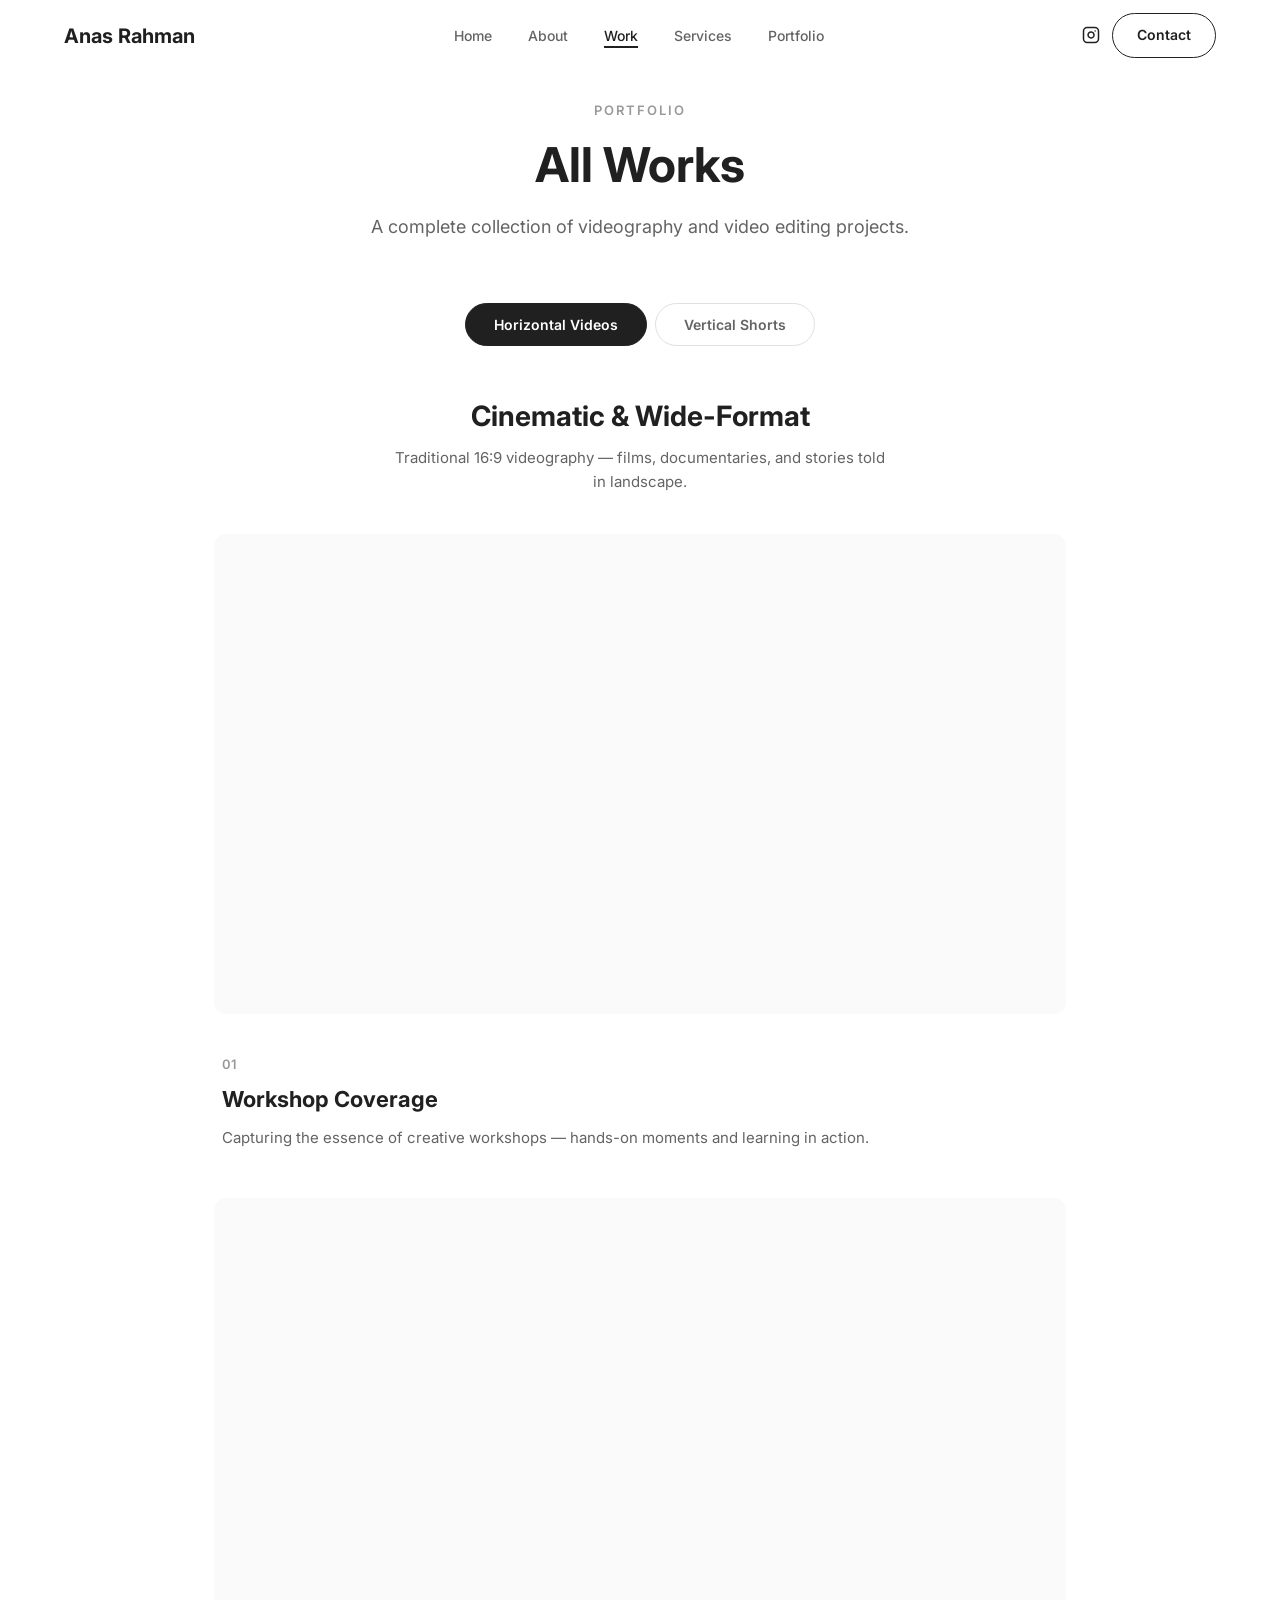
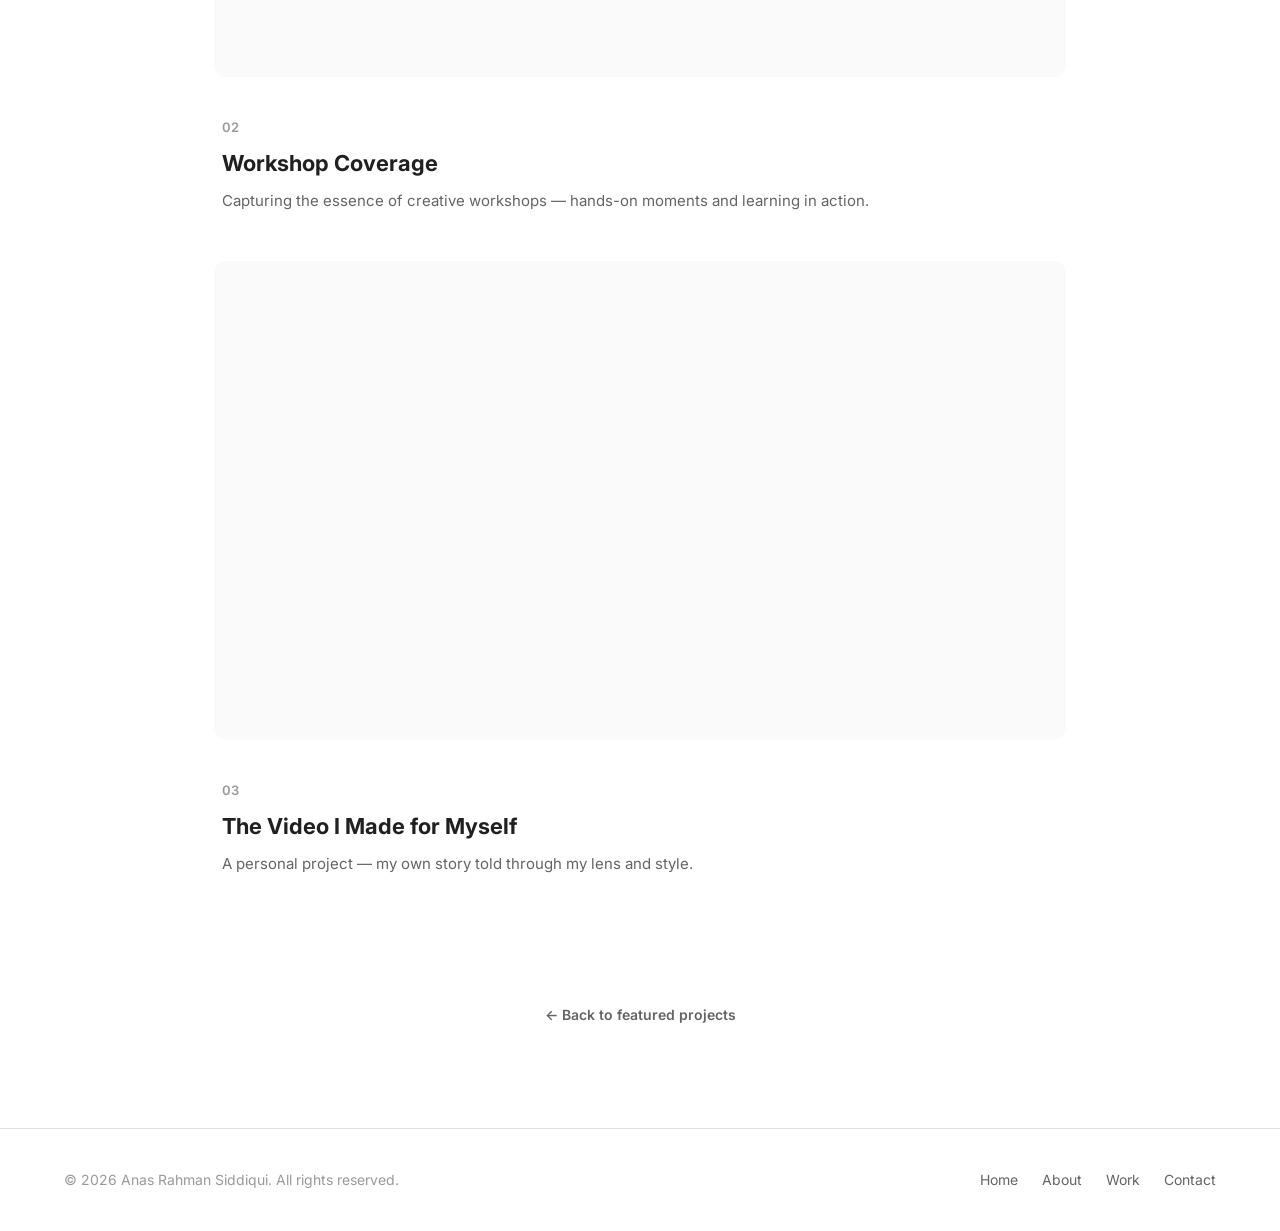
<file: works.html>
<!DOCTYPE html>
<html lang="en">
<head>
  <meta charset="UTF-8">
  <meta name="viewport" content="width=device-width, initial-scale=1.0">
  <title>All Works — Anas Rahman Siddiqui</title>
  <meta name="description" content="Complete portfolio of Anas Rahman Siddiqui — videographer and video editor.">
  <link rel="preconnect" href="https://fonts.googleapis.com">
  <link rel="preconnect" href="https://fonts.gstatic.com" crossorigin>
  <link href="https://fonts.googleapis.com/css2?family=Inter:wght@400;500;600;700&display=swap" rel="stylesheet">
  <link rel="stylesheet" href="style.css">
</head>
<body>

  <!-- Navigation -->
  <nav class="navbar" id="navbar">
    <div class="nav-container">
      <a href="index.html" class="logo">Anas Rahman</a>
      <ul class="nav-menu" id="navMenu">
        <li><a href="index.html#home" class="nav-link">Home</a></li>
        <li><a href="index.html#about" class="nav-link">About</a></li>
        <li><a href="index.html#works" class="nav-link active">Work</a></li>
        <li><a href="index.html#services" class="nav-link">Services</a></li>
        <li><a href="index.html#blog" class="nav-link">Portfolio</a></li>
      </ul>
      <div class="nav-actions">
        <a href="https://instagram.com/anasrahmansiddiqui" target="_blank" rel="noopener" class="nav-instagram" aria-label="Instagram">
          <svg width="18" height="18" viewBox="0 0 24 24" fill="none" stroke="currentColor" stroke-width="2" stroke-linecap="round" stroke-linejoin="round"><rect x="2" y="2" width="20" height="20" rx="5" ry="5"/><path d="M16 11.37A4 4 0 1 1 12.63 8 4 4 0 0 1 16 11.37z"/><line x1="17.5" y1="6.5" x2="17.51" y2="6.5"/></svg>
        </a>
        <a href="https://wa.me/923122842977?text=Hi%20Anas%2C%20I%27d%20like%20to%20discuss%20a%20video%20editing%20project." target="_blank" rel="noopener" class="nav-cta">Contact</a>
      </div>
      <button class="nav-toggle" id="navToggle" aria-label="Toggle menu">
        <span></span><span></span><span></span>
      </button>
    </div>
  </nav>

  <!-- Works Page -->
  <section class="section">
    <div class="container">
      <div class="works-page-header reveal">
        <p class="section-label">Portfolio</p>
        <h2 class="section-title">All Works</h2>
        <p class="section-desc">A complete collection of videography and video editing projects.</p>
      </div>

      <!-- Tabs -->
      <div class="works-tabs reveal">
        <button class="works-tab active" data-tab="horizontal">Horizontal Videos</button>
        <button class="works-tab" data-tab="vertical">Vertical Shorts</button>
      </div>

      <!-- Category: Horizontal Videos -->
      <div class="works-category-section active" id="section-horizontal">
        <div class="works-section-title reveal">Cinematic &amp; Wide-Format</div>
        <p class="works-section-desc reveal">Traditional 16:9 videography — films, documentaries, and stories told in landscape.</p>

        <div class="works-all-grid works-all-horizontal">

          <!-- H1 — Workshop Coverage -->
          <div class="work-card reveal">
            <div class="video-container video-horizontal">
              <iframe src="https://www.youtube.com/embed/DW00xK0rSoQ?autoplay=0&rel=0" title="Workshop Coverage" frameborder="0" allow="accelerometer; autoplay; clipboard-write; encrypted-media; gyroscope; picture-in-picture" allowfullscreen></iframe>
            </div>
            <div class="work-meta">
              <p class="work-number">01</p>
              <h3 class="work-title">Workshop Coverage</h3>
              <p class="work-desc">Capturing the essence of creative workshops — hands-on moments and learning in action.</p>
            </div>
          </div>

          <!-- H2 — Workshop Coverage -->
          <div class="work-card reveal">
            <div class="video-container video-horizontal">
              <iframe src="https://www.youtube.com/embed/mkoUpYARO3Y?autoplay=0&rel=0" title="Workshop Coverage" frameborder="0" allow="accelerometer; autoplay; clipboard-write; encrypted-media; gyroscope; picture-in-picture" allowfullscreen></iframe>
            </div>
            <div class="work-meta">
              <p class="work-number">02</p>
              <h3 class="work-title">Workshop Coverage</h3>
              <p class="work-desc">Capturing the essence of creative workshops — hands-on moments and learning in action.</p>
            </div>
          </div>

          <!-- H3 — Myself -->
          <div class="work-card reveal">
            <div class="video-container video-horizontal">
              <iframe src="https://www.youtube.com/embed/28gtFXc-Je8?autoplay=0&rel=0" title="The Video I Made for Myself" frameborder="0" allow="accelerometer; autoplay; clipboard-write; encrypted-media; gyroscope; picture-in-picture" allowfullscreen></iframe>
            </div>
            <div class="work-meta">
              <p class="work-number">03</p>
              <h3 class="work-title">The Video I Made for Myself</h3>
              <p class="work-desc">A personal project — my own story told through my lens and style.</p>
            </div>
          </div>

        </div>
      </div>

      <!-- Category: Vertical Shorts -->
      <div class="works-category-section" id="section-vertical">
        <div class="works-section-title reveal">YouTube Shorts &amp; Reels</div>
        <p class="works-section-desc reveal">Quick, impactful vertical content — 9:16 format optimized for mobile and Shorts.</p>

        <!-- Row 1: Shorts 1, 2 & 3 -->
        <div class="work-row-vertical work-row-3">

          <!-- S1 — Reviews Reel -->
          <div class="work-card reveal">
            <div class="video-container video-vertical">
              <iframe src="https://www.youtube.com/embed/zEVXGn4270s?autoplay=0&rel=0" title="Reviews Reel" frameborder="0" allow="accelerometer; autoplay; clipboard-write; encrypted-media; gyroscope; picture-in-picture" allowfullscreen></iframe>
            </div>
            <div class="work-meta">
              <p class="work-number">01</p>
              <h3 class="work-title">Reviews Reel</h3>
              <p class="work-desc">Quick-hit reviews — honest takes on gear, tools, and techniques in 60 seconds.</p>
            </div>
          </div>

          <!-- S2 — Reviews Reel -->
          <div class="work-card reveal">
            <div class="video-container video-vertical">
              <iframe src="https://www.youtube.com/embed/CBUQ7c25rzM?autoplay=0&rel=0" title="Reviews Reel" frameborder="0" allow="accelerometer; autoplay; clipboard-write; encrypted-media; gyroscope; picture-in-picture" allowfullscreen></iframe>
            </div>
            <div class="work-meta">
              <p class="work-number">02</p>
              <h3 class="work-title">Reviews Reel</h3>
              <p class="work-desc">Quick-hit reviews — honest takes on gear, tools, and techniques in 60 seconds.</p>
            </div>
          </div>

          <!-- S3 — Course Reel -->
          <div class="work-card reveal">
            <div class="video-container video-vertical">
              <iframe src="https://www.youtube.com/embed/Puwrz4b2Gc4?autoplay=0&rel=0" title="Course Reel" frameborder="0" allow="accelerometer; autoplay; clipboard-write; encrypted-media; gyroscope; picture-in-picture" allowfullscreen></iframe>
            </div>
            <div class="work-meta">
              <p class="work-number">03</p>
              <h3 class="work-title">Course Reel</h3>
              <p class="work-desc">Promotional short for online courses — highlighting key lessons and student outcomes.</p>
            </div>
          </div>

        </div>

        <!-- Row 2: Shorts 4, 5 & 6 -->
        <div class="work-row-vertical work-row-3">

          <!-- S4 — Course Promo -->
          <div class="work-card reveal">
            <div class="video-container video-vertical">
              <iframe src="https://www.youtube.com/embed/XI1FGnscoVo?autoplay=0&rel=0" title="Course Promo" frameborder="0" allow="accelerometer; autoplay; clipboard-write; encrypted-media; gyroscope; picture-in-picture" allowfullscreen></iframe>
            </div>
            <div class="work-meta">
              <p class="work-number">04</p>
              <h3 class="work-title">Course Promo</h3>
              <p class="work-desc">Promotional short for Business with Saifullah — driving enrollment with a compelling hook.</p>
            </div>
          </div>

          <!-- S5 — Personal Reel -->
          <div class="work-card reveal">
            <div class="video-container video-vertical">
              <iframe src="https://www.youtube.com/embed/gh7UGdHPQJs?autoplay=0&rel=0" title="Personal Reel" frameborder="0" allow="accelerometer; autoplay; clipboard-write; encrypted-media; gyroscope; picture-in-picture" allowfullscreen></iframe>
            </div>
            <div class="work-meta">
              <p class="work-number">05</p>
              <h3 class="work-title">Personal Reel</h3>
              <p class="work-desc">A creative personal short — showcasing editing style and storytelling flair.</p>
            </div>
          </div>

          <!-- S6 — Sponsorship Reel -->
          <div class="work-card reveal">
            <div class="video-container video-vertical">
              <iframe src="https://www.youtube.com/embed/VKpuMI4sp3k?autoplay=0&rel=0" title="Sponsorship Reel" frameborder="0" allow="accelerometer; autoplay; clipboard-write; encrypted-media; gyroscope; picture-in-picture" allowfullscreen></iframe>
            </div>
            <div class="work-meta">
              <p class="work-number">06</p>
              <h3 class="work-title">Sponsorship Reel</h3>
              <p class="work-desc">Brand sponsorship content — integrating product messaging into engaging short-form video.</p>
            </div>
          </div>

        </div>

      </div>
      </div>

      <div class="works-back-wrapper reveal">
        <a href="index.html#works" class="back-link">← Back to featured projects</a>
      </div>
    </div>
  </section>

  <!-- Footer -->
  <footer class="footer">
    <div class="footer-container">
      <p class="footer-text">© 2026 Anas Rahman Siddiqui. All rights reserved.</p>
      <div class="footer-links">
        <a href="index.html#home">Home</a>
        <a href="index.html#about">About</a>
        <a href="index.html#works">Work</a>
        <a href="index.html#contact">Contact</a>
      </div>
    </div>
  </footer>

  <script>
    // Nav scroll effect
    const navbar = document.getElementById('navbar');
    window.addEventListener('scroll', () => {
      navbar.classList.toggle('scrolled', window.pageYOffset > 50);
    });

    // Mobile nav toggle
    const navToggle = document.getElementById('navToggle');
    const navMenu = document.getElementById('navMenu');
    if (navToggle) navToggle.addEventListener('click', () => navMenu.classList.toggle('open'));

    // Tabs
    const tabs = document.querySelectorAll('.works-tab');
    const sections = document.querySelectorAll('.works-category-section');

    tabs.forEach(tab => {
      tab.addEventListener('click', () => {
        const target = tab.getAttribute('data-tab');

        tabs.forEach(t => t.classList.remove('active'));
        tab.classList.add('active');

        sections.forEach(s => s.classList.remove('active'));
        document.getElementById('section-' + target).classList.add('active');
      });
    });

    // Scroll reveal
    const revealElements = document.querySelectorAll('.reveal');
    const revealObserver = new IntersectionObserver((entries) => {
      entries.forEach(entry => {
        if (entry.isIntersecting) entry.target.classList.add('visible');
      });
    }, { threshold: 0.1, rootMargin: '0px 0px -50px 0px' });
    revealElements.forEach(el => revealObserver.observe(el));
  </script>
</body>
</html>
</file>
<file: style.css>
/* ============================================
   DESIGN TOKENS
   ============================================ */
:root {
  --color-primary: #202020;
  --color-secondary: #646464;
  --color-muted: #999999;
  --color-border: #E0E0E0;
  --color-bg: #ffffff;
  --color-bg-alt: #FAFAFA;
  --font-heading: 'Inter', -apple-system, BlinkMacSystemFont, 'Segoe UI', sans-serif;
  --font-body: 'Inter', -apple-system, BlinkMacSystemFont, 'Segoe UI', sans-serif;
  --max-width: 1200px;
  --nav-height: 72px;
  --radius-pill: 60px;
  --radius-sm: 8px;
  --transition: 0.3s cubic-bezier(0.4, 0, 0.2, 1);
}

/* ============================================
   RESET
   ============================================ */
*, *::before, *::after {
  box-sizing: border-box;
  margin: 0;
  padding: 0;
}

html {
  scroll-behavior: smooth;
  -webkit-font-smoothing: antialiased;
  -moz-osx-font-smoothing: grayscale;
}

body {
  font-family: var(--font-body);
  font-size: 16px;
  line-height: 1.6;
  color: var(--color-primary);
  background: var(--color-bg);
}

img {
  max-width: 100%;
  height: auto;
  display: block;
}

a {
  color: inherit;
  text-decoration: none;
}

ul { list-style: none; }

/* ============================================
   UTILITY
   ============================================ */
.section {
  padding: 100px 0;
}

.section-label {
  font-size: 13px;
  font-weight: 600;
  letter-spacing: 2px;
  text-transform: uppercase;
  color: var(--color-muted);
  margin-bottom: 16px;
}

.section-title {
  font-family: var(--font-heading);
  font-size: clamp(32px, 5vw, 48px);
  font-weight: 700;
  line-height: 1.15;
  margin-bottom: 20px;
}

.section-desc {
  font-size: 18px;
  color: var(--color-secondary);
  max-width: 600px;
  line-height: 1.7;
  margin-left: auto;
  margin-right: auto;
}

/* ============================================
   BUTTONS
   ============================================ */
.btn-primary {
  display: inline-flex;
  align-items: center;
  padding: 14px 32px;
  background: var(--color-primary);
  color: var(--color-bg);
  font-family: var(--font-body);
  font-size: 15px;
  font-weight: 600;
  border: 1px solid var(--color-primary);
  border-radius: var(--radius-pill);
  cursor: pointer;
  transition: all var(--transition);
  text-decoration: none;
}

.btn-primary:hover {
  background: transparent;
  color: var(--color-primary);
}

/* ============================================
   NAVIGATION
   ============================================ */
.navbar {
  position: fixed;
  top: 0;
  left: 0;
  right: 0;
  z-index: 1000;
  height: var(--nav-height);
  background: rgba(255, 255, 255, 0.85);
  backdrop-filter: blur(20px);
  -webkit-backdrop-filter: blur(20px);
  border-bottom: 1px solid transparent;
  transition: all var(--transition);
}

.navbar.scrolled {
  border-bottom-color: var(--color-border);
  box-shadow: 0 1px 20px rgba(0, 0, 0, 0.06);
}

.nav-container {
  max-width: var(--max-width);
  margin: 0 auto;
  padding: 0 24px;
  height: 100%;
  display: flex;
  align-items: center;
  justify-content: space-between;
}

.logo {
  font-family: var(--font-heading);
  font-size: 20px;
  font-weight: 700;
  color: var(--color-primary);
}

.nav-menu {
  display: flex;
  gap: 36px;
}

.nav-link {
  font-size: 14px;
  font-weight: 500;
  color: var(--color-secondary);
  transition: color var(--transition);
  position: relative;
}

.nav-link::after {
  content: '';
  position: absolute;
  bottom: -4px;
  left: 0;
  width: 0;
  height: 2px;
  background: var(--color-primary);
  transition: width var(--transition);
}

.nav-link:hover,
.nav-link.active {
  color: var(--color-primary);
}

.nav-link.active::after,
.nav-link:hover::after {
  width: 100%;
}

.nav-actions {
  display: flex;
  align-items: center;
  gap: 12px;
}

.nav-instagram {
  display: flex;
  align-items: center;
  justify-content: center;
  color: var(--color-primary);
  transition: opacity var(--transition);
}

.nav-instagram:hover {
  opacity: 0.7;
}

.nav-cta {
  font-size: 14px;
  font-weight: 600;
  padding: 10px 24px;
  border: 1px solid var(--color-primary);
  border-radius: var(--radius-pill);
  transition: all var(--transition);
}

.nav-cta:hover {
  background: var(--color-primary);
  color: var(--color-bg);
}

.nav-toggle {
  display: none;
  flex-direction: column;
  gap: 5px;
  cursor: pointer;
  background: none;
  border: none;
  padding: 4px;
}

.nav-toggle span {
  width: 24px;
  height: 2px;
  background: var(--color-primary);
  transition: all var(--transition);
}

@media (max-width: 768px) {
  .nav-menu {
    display: none;
    position: absolute;
    top: var(--nav-height);
    left: 0;
    right: 0;
    flex-direction: column;
    background: var(--color-bg);
    padding: 24px;
    gap: 20px;
    border-bottom: 1px solid var(--color-border);
  }

  .nav-menu.open {
    display: flex;
  }

  .nav-toggle {
    display: flex;
  }
}

/* ============================================
   HERO
   ============================================ */
.hero {
  padding-top: calc(var(--nav-height) + 60px);
  padding-bottom: 80px;
}

.hero-container {
  max-width: var(--max-width);
  margin: 0 auto;
  padding: 0 24px;
  display: grid;
  grid-template-columns: 1fr 1fr;
  gap: 60px;
  align-items: center;
}

.hero-label {
  font-size: 13px;
  font-weight: 600;
  letter-spacing: 2px;
  text-transform: uppercase;
  color: var(--color-muted);
  margin-bottom: 24px;
}

.hero-title {
  font-family: var(--font-heading);
  font-size: clamp(36px, 5.5vw, 60px);
  font-weight: 700;
  line-height: 1.1;
  margin-bottom: 24px;
}

.hero-subtitle {
  font-size: 18px;
  color: var(--color-secondary);
  line-height: 1.7;
  max-width: 480px;
  margin-bottom: 36px;
}

.hero-visual {
  position: relative;
}

.hero-image-wrapper {
  border-radius: 16px;
  overflow: hidden;
  aspect-ratio: 4/5;
  position: relative;
}

.hero-image-wrapper img {
  width: 100%;
  height: 100%;
  object-fit: cover;
}

.social-proof {
  display: flex;
  align-items: center;
  gap: 16px;
  margin-top: 24px;
}

.avatars {
  display: flex;
}

.avatars img {
  width: 40px;
  height: 40px;
  border-radius: 50%;
  border: 3px solid var(--color-bg);
  margin-left: -12px;
  object-fit: cover;
}

.avatars img:first-child {
  margin-left: 0;
}

.proof-text {
  font-size: 14px;
  color: var(--color-secondary);
  font-weight: 500;
}

@media (max-width: 900px) {
  .hero-container {
    grid-template-columns: 1fr;
    gap: 40px;
  }

  .hero-visual {
    order: -1;
    max-width: 400px;
    margin: 0 auto;
  }
}

/* ============================================
   ABOUT
   ============================================ */
.about {
  background: var(--color-bg-alt);
}

.about-container {
  max-width: var(--max-width);
  margin: 0 auto;
  padding: 0 24px;
  display: grid;
  grid-template-columns: 1fr;
  gap: 40px;
  align-items: center;
  text-align: center;
}

.about-content {
  max-width: 800px;
  margin: 0 auto;
}

.about-stats {
  display: flex;
  gap: 48px;
  margin-top: 40px;
  padding-top: 40px;
  border-top: 1px solid var(--color-border);
  justify-content: center;
}

.stat-number {
  font-family: var(--font-heading);
  font-size: 40px;
  font-weight: 700;
  line-height: 1;
}

.stat-label {
  font-size: 14px;
  color: var(--color-secondary);
  margin-top: 6px;
}

@media (max-width: 900px) {
  .about-container {
    grid-template-columns: 1fr;
    gap: 40px;
  }

  .about-stats {
    gap: 24px;
  }
}

@media (max-width: 500px) {
  .about-stats {
    flex-direction: column;
    align-items: center;
  }
}

/* ============================================
   WORKS / PROJECTS
   ============================================ */
.works {
  padding: 100px 0;
}

.works-header {
  max-width: var(--max-width);
  margin: 0 auto;
  padding: 0 24px;
  display: flex;
  justify-content: space-between;
  align-items: flex-end;
  margin-bottom: 60px;
}

.works-featured {
  max-width: var(--max-width);
  margin: 0 auto;
  padding: 0 24px;
  display: flex;
  flex-direction: column;
  gap: 32px;
}

/* Row: two horizontal videos side by side */
.work-row-horizontal {
  display: grid;
  grid-template-columns: 1fr 1fr;
  gap: 32px;
}

/* Row: two vertical shorts side by side, same height */
.work-row-vertical {
  display: flex;
  justify-content: center;
  align-items: flex-start;
  gap: 32px;
  flex-wrap: nowrap;
}

.work-row-vertical .work-card {
  display: flex;
  flex-direction: column;
  flex: 0 0 281px;
  max-width: 281px;
}

/* Ensure both vertical shorts are the same height */
.work-row-vertical .video-vertical {
  height: 500px;
  width: calc(500px * 9 / 16);
}

.work-row-vertical .work-meta {
  flex: 1;
  display: flex;
  flex-direction: column;
  justify-content: flex-start;
}

@media (max-width: 900px) {
  .work-row-horizontal {
    grid-template-columns: 1fr;
  }

  .work-row-vertical {
    flex-direction: column;
    align-items: center;
    flex-wrap: nowrap;
  }

  .work-row-vertical .work-card {
    flex: 0 0 auto;
    max-width: 304px;
  }

  .work-row-vertical .video-vertical {
    height: 460px;
    width: calc(460px * 9 / 16);
  }
}

.work-card {
  cursor: default;
  transition: transform var(--transition);
}

.work-card:hover {
  transform: translateY(-4px);
}

.video-container {
  position: relative;
  border-radius: 12px;
  overflow: hidden;
  background: var(--color-bg-alt);
  margin-bottom: 20px;
}

.video-container video {
  width: 100%;
  height: 100%;
  object-fit: cover;
  border: none;
  display: block;
}

/* Horizontal video — 16:9 */
.video-horizontal {
  aspect-ratio: 16 / 9;
  width: 100%;
}

.video-horizontal iframe {
  width: 100%;
  height: 100%;
  object-fit: cover;
  border: none;
  display: block;
}

/* Vertical Short — 9:16 exact, no black bars */
.video-vertical {
  position: relative;
  height: 540px;
  width: calc(540px * 9 / 16);
  margin-left: auto;
  margin-right: auto;
  flex-shrink: 0;
}

.video-vertical iframe {
  width: 100%;
  height: 100%;
  object-fit: fill;
  border: none;
  display: block;
}

.work-meta {
  padding: 20px 8px 8px;
}

.work-number {
  font-size: 13px;
  font-weight: 600;
  color: var(--color-muted);
  margin-bottom: 8px;
}

.work-title {
  font-family: var(--font-heading);
  font-size: 22px;
  font-weight: 700;
  margin-bottom: 8px;
}

.work-desc {
  font-size: 15px;
  color: var(--color-secondary);
  line-height: 1.6;
}

.work-link {
  display: inline-flex;
  align-items: center;
  gap: 6px;
  font-size: 14px;
  font-weight: 600;
  transition: gap var(--transition);
}

.work-link:hover {
  gap: 12px;
}

@media (max-width: 768px) {
  .works-featured {
    grid-template-columns: 1fr;
  }

  .works-header {
    flex-direction: column;
    align-items: flex-start;
    gap: 16px;
  }

  .video-vertical {
    height: 460px;
    width: calc(460px * 9 / 16);
  }
}

/* ============================================
   WORKS PAGE (all projects)
   ============================================ */
.works-page-header {
  text-align: center;
  margin-bottom: 60px;
}

.works-page-header .section-desc {
  margin: 0 auto;
}

.works-all-grid {
  max-width: var(--max-width);
  margin: 0 auto;
  padding: 0 24px;
  display: grid;
  grid-template-columns: repeat(3, 1fr);
  gap: 40px 28px;
}

.works-all-grid .work-card {
  display: flex;
  flex-direction: column;
}

.works-all-grid .video-container {
  width: 100%;
}

.works-all-grid .video-vertical {
  max-height: 480px;
  min-width: 220px;
}

.back-link {
  display: inline-flex;
  align-items: center;
  gap: 8px;
  font-size: 14px;
  font-weight: 600;
  margin-top: 60px;
  color: var(--color-secondary);
  transition: color var(--transition);
}

.back-link:hover {
  color: var(--color-primary);
}

.works-back-wrapper {
  text-align: center;
}

@media (max-width: 900px) {
  .works-all-grid {
    grid-template-columns: repeat(2, 1fr);
  }
}

@media (max-width: 560px) {
  .works-all-grid {
    grid-template-columns: 1fr;
  }


}

/* ============================================
   SERVICES
   ============================================ */
.services {
  background: var(--color-bg-alt);
  padding: 100px 0;
}

.services-header {
  max-width: var(--max-width);
  margin: 0 auto;
  padding: 0 24px;
  text-align: center;
  margin-bottom: 60px;
}

.services-header .section-desc {
  margin: 0 auto;
}

.services-grid {
  max-width: var(--max-width);
  margin: 0 auto;
  padding: 0 24px;
  display: grid;
  grid-template-columns: repeat(4, 1fr);
  gap: 24px;
}

.service-card {
  padding: 36px 28px;
  border: 1px solid var(--color-border);
  border-radius: 16px;
  transition: all var(--transition);
}

.service-card:hover {
  border-color: var(--color-primary);
  box-shadow: 0 4px 24px rgba(0, 0, 0, 0.06);
}

.service-number {
  font-family: var(--font-heading);
  font-size: 14px;
  font-weight: 700;
  color: var(--color-muted);
  margin-bottom: 20px;
}

.service-title {
  font-family: var(--font-heading);
  font-size: 20px;
  font-weight: 700;
  margin-bottom: 12px;
}

.service-desc {
  font-size: 14px;
  color: var(--color-secondary);
  line-height: 1.7;
}

@media (max-width: 900px) {
  .services-grid {
    grid-template-columns: repeat(2, 1fr);
  }
}

@media (max-width: 500px) {
  .services-grid {
    grid-template-columns: 1fr;
  }
}

/* ============================================
   CHANNELS
   ============================================ */
.channels {
  padding: 100px 0;
}

.channels-header {
  max-width: var(--max-width);
  margin: 0 auto;
  padding: 0 24px;
  text-align: center;
  margin-bottom: 60px;
}

.channels-header .section-desc {
  margin: 0 auto;
}

.channels-grid {
  max-width: var(--max-width);
  margin: 0 auto;
  padding: 0 24px;
  display: grid;
  grid-template-columns: repeat(3, 1fr);
  gap: 28px;
}

.channel-card {
  display: block;
  padding: 36px 28px;
  border: 1px solid var(--color-border);
  border-radius: 16px;
  text-align: center;
  transition: all 0.35s cubic-bezier(0.25, 0.46, 0.45, 0.94);
  cursor: pointer;
  text-decoration: none;
  color: inherit;
}

.channel-card:hover {
  transform: translateY(-8px);
  box-shadow: 0 20px 50px rgba(0, 0, 0, 0.1);
  border-color: var(--color-primary);
}

.channel-icon {
  font-size: 40px;
  margin-bottom: 20px;
  line-height: 1;
}

.channel-title {
  font-family: var(--font-heading);
  font-size: 20px;
  font-weight: 700;
  margin-bottom: 10px;
}

.channel-desc {
  font-size: 14px;
  color: var(--color-secondary);
  line-height: 1.6;
}

@media (max-width: 900px) {
  .channels-grid {
    grid-template-columns: 1fr;
    max-width: 480px;
    margin: 0 auto;
  }
}

/* ============================================
   CONTACT
   ============================================ */
.contact {
  background: var(--color-bg-alt);
  padding: 100px 0;
}

.contact-centered {
  max-width: 500px;
  margin: 0 auto;
  padding: 0 24px;
  text-align: center;
}

.contact-centered .contact-details {
  justify-content: center;
  align-items: center;
}

.btn-whatsapp {
  display: inline-flex;
  align-items: center;
  gap: 10px;
  padding: 16px 32px;
  background: #25D366;
  color: #fff;
  font-family: var(--font-body);
  font-size: 16px;
  font-weight: 600;
  border-radius: 12px;
  text-decoration: none;
  transition: transform 0.25s ease, box-shadow 0.25s ease;
  margin-top: 32px;
}

.btn-whatsapp:hover {
  transform: translateY(-2px);
  box-shadow: 0 8px 24px rgba(37, 211, 102, 0.3);
}

.contact-container {
  max-width: var(--max-width);
  margin: 0 auto;
  padding: 0 24px;
  display: grid;
  grid-template-columns: 1fr 1fr;
  gap: 80px;
  align-items: center;
}

.contact-info h2 {
  font-family: var(--font-heading);
  font-size: clamp(32px, 4vw, 44px);
  font-weight: 700;
  line-height: 1.2;
  margin-bottom: 24px;
}

.contact-details {
  margin-top: 40px;
  display: flex;
  flex-direction: column;
  gap: 20px;
}

.contact-item {
  display: flex;
  align-items: center;
  gap: 16px;
}

.contact-icon {
  width: 44px;
  height: 44px;
  border-radius: 50%;
  background: var(--color-primary);
  color: var(--color-bg);
  display: flex;
  align-items: center;
  justify-content: center;
  font-size: 18px;
  flex-shrink: 0;
}

.contact-text {
  font-size: 15px;
  color: var(--color-secondary);
}

.contact-text[href] {
  color: var(--color-primary);
  text-decoration: none;
  transition: opacity var(--transition);
}

.contact-text[href]:hover {
  opacity: 0.7;
}

.contact-form {
  display: flex;
  flex-direction: column;
  gap: 20px;
}

.form-input {
  padding: 16px 24px;
  border: 1px solid var(--color-border);
  border-radius: var(--radius-pill);
  font-family: var(--font-body);
  font-size: 15px;
  background: var(--color-bg);
  transition: border-color var(--transition);
  outline: none;
}

.form-input:focus {
  border-color: var(--color-primary);
}

.form-textarea {
  border-radius: 24px;
  resize: vertical;
  min-height: 120px;
}

@media (max-width: 900px) {
  .contact-container {
    grid-template-columns: 1fr;
    gap: 40px;
  }
}

/* ============================================
   FOOTER
   ============================================ */
.footer {
  padding: 40px 0;
  border-top: 1px solid var(--color-border);
}

.footer-container {
  max-width: var(--max-width);
  margin: 0 auto;
  padding: 0 24px;
  display: flex;
  justify-content: space-between;
  align-items: center;
}

.footer-text {
  font-size: 14px;
  color: var(--color-muted);
}

.footer-links {
  display: flex;
  gap: 24px;
}

.footer-links a {
  font-size: 14px;
  color: var(--color-secondary);
  transition: color var(--transition);
}

.footer-links a:hover {
  color: var(--color-primary);
}

/* ============================================
   VIDEO MODAL
   ============================================ */
.video-modal {
  position: fixed;
  inset: 0;
  z-index: 9999;
  background: rgba(0, 0, 0, 0.9);
  display: flex;
  align-items: center;
  justify-content: center;
  opacity: 0;
  visibility: hidden;
  transition: all 0.3s ease;
}

.video-modal.open {
  opacity: 1;
  visibility: visible;
}

.video-modal-content {
  width: 90%;
  max-width: 900px;
  aspect-ratio: 16/9;
  position: relative;
}

.video-modal-content iframe {
  width: 100%;
  height: 100%;
  border: none;
  border-radius: 8px;
}

.video-modal-close {
  position: absolute;
  top: -44px;
  right: 0;
  background: none;
  border: none;
  color: white;
  font-size: 28px;
  cursor: pointer;
  padding: 8px;
  line-height: 1;
}

.video-modal-close:hover {
  opacity: 0.7;
}

/* ============================================
   SCROLL ANIMATION SYSTEM
   ============================================ */

/* Base reveal — opacity only (bidirectional) */
.reveal {
  opacity: 0;
  transition: opacity 0.9s cubic-bezier(0.25, 0.46, 0.45, 0.94);
}

.reveal.visible {
  opacity: 1;
}

/* Fade from left — opacity only */
.reveal-left {
  opacity: 0;
  transition: opacity 0.9s cubic-bezier(0.25, 0.46, 0.45, 0.94);
}

.reveal-left.visible {
  opacity: 1;
}

/* Fade from right — opacity only */
.reveal-right {
  opacity: 0;
  transition: opacity 0.9s cubic-bezier(0.25, 0.46, 0.45, 0.94);
}

.reveal-right.visible {
  opacity: 1;
}

/* Scale up — for work cards */
.reveal-scale {
  opacity: 0;
  transform: scale(0.85) translateY(30px);
  transition: opacity 0.8s cubic-bezier(0.25, 0.46, 0.45, 0.94),
              transform 0.8s cubic-bezier(0.25, 0.46, 0.45, 0.94);
}

.reveal-scale.visible {
  opacity: 1;
  transform: scale(1) translateY(0);
}

/* Blur reveal — for text sections */
.reveal-blur {
  opacity: 0;
  filter: blur(12px);
  transform: translateY(20px);
  transition: opacity 1s cubic-bezier(0.25, 0.46, 0.45, 0.94),
              filter 1s cubic-bezier(0.25, 0.46, 0.45, 0.94),
              transform 1s cubic-bezier(0.25, 0.46, 0.45, 0.94);
}

.reveal-blur.visible {
  opacity: 1;
  filter: blur(0);
  transform: translateY(0);
}

/* Rotate reveal — for service cards */
.reveal-rotate {
  opacity: 0;
  transform: perspective(800px) rotateX(10deg) translateY(40px);
  transition: opacity 0.8s cubic-bezier(0.25, 0.46, 0.45, 0.94),
              transform 0.8s cubic-bezier(0.25, 0.46, 0.45, 0.94);
}

.reveal-rotate.visible {
  opacity: 1;
  transform: perspective(800px) rotateX(0) translateY(0);
}

/* Stagger delay utility */
.delay-1 { transition-delay: 0.1s; }
.delay-2 { transition-delay: 0.2s; }
.delay-3 { transition-delay: 0.3s; }
.delay-4 { transition-delay: 0.4s; }
.delay-5 { transition-delay: 0.5s; }
.delay-6 { transition-delay: 0.6s; }

/* ============================================
   PARALLAX
   ============================================ */
.parallax-section {
  position: relative;
  overflow: hidden;
}

.parallax-bg {
  position: absolute;
  inset: 0;
}

/* Hero parallax floating shapes — disabled, no motion */
.hero-parallax-shapes {
  position: absolute;
  inset: 0;
  pointer-events: none;
  overflow: hidden;
  display: none;
}

.hero-shape {
  position: absolute;
  border-radius: 50%;
  opacity: 0.03;
  background: var(--color-primary);
}

.hero-shape-1 {
  width: 500px;
  height: 500px;
  top: -150px;
  right: -150px;
}

.hero-shape-2 {
  width: 350px;
  height: 350px;
  bottom: -80px;
  left: -100px;
}

.hero-shape-3 {
  width: 250px;
  height: 250px;
  top: 30%;
  right: 15%;
}

.hero-shape-4 {
  width: 180px;
  height: 180px;
  bottom: 20%;
  left: 30%;
}

/* ============================================
   SMOOTH SECTION TRANSITIONS
   ============================================ */
.section {
  position: relative;
}

/* About section subtle parallax image */
.about-image-wrapper {
  overflow: hidden;
  border-radius: 16px;
}

.about-image-wrapper img {
  transition: transform 0.15s linear;
}

/* Work card hover lift */
.work-card {
  transition: transform 0.35s cubic-bezier(0.25, 0.46, 0.45, 0.94),
              box-shadow 0.35s cubic-bezier(0.25, 0.46, 0.45, 0.94);
}

.work-card:hover {
  transform: translateY(-10px);
  box-shadow: 0 20px 50px rgba(0, 0, 0, 0.1);
}

/* Service card hover */
.service-card {
  transition: all 0.35s cubic-bezier(0.25, 0.46, 0.45, 0.94);
}

.service-card:hover {
  transform: translateY(-6px);
  box-shadow: 0 12px 36px rgba(0, 0, 0, 0.08);
  border-color: var(--color-primary);
}

/* Navbar hide/show on scroll */
.navbar {
  transition: transform 0.4s cubic-bezier(0.25, 0.46, 0.45, 0.94),
              background 0.3s ease,
              border-color 0.3s ease,
              box-shadow 0.3s ease;
}

.navbar.hidden {
  transform: translateY(-100%);
}

/* Scroll progress bar */
.scroll-progress {
  position: fixed;
  top: 0;
  left: 0;
  height: 2px;
  background: linear-gradient(90deg, var(--color-primary), #555);
  z-index: 10001;
  transition: width 0.1s linear;
  width: 0%;
}

/* Magnetic hover effect on CTA buttons */
.btn-primary,
.btn-outline {
  transition: all 0.3s cubic-bezier(0.25, 0.46, 0.45, 0.94);
}

.btn-primary:hover {
  transform: translateY(-3px);
  box-shadow: 0 10px 30px rgba(32, 32, 32, 0.2);
}

.btn-outline:hover {
  transform: translateY(-3px);
}

/* Contact form input focus animation */
.form-input {
  transition: border-color 0.3s ease, box-shadow 0.3s ease, transform 0.3s ease;
}

.form-input:focus {
  border-color: var(--color-primary);
  box-shadow: 0 0 0 4px rgba(32, 32, 32, 0.06);
  transform: translateY(-2px);
}

/* Footer link animation */
.footer-links a {
  position: relative;
  display: inline-block;
  transition: transform 0.3s ease;
}

.footer-links a:hover {
  transform: translateX(4px);
}

.footer-links a::after {
  content: '';
  position: absolute;
  bottom: -2px;
  left: 0;
  width: 0;
  height: 1px;
  background: var(--color-primary);
  transition: width 0.3s ease;
}

.footer-links a:hover::after {
  width: 100%;
}

/* Section divider animation */
.section-divider {
  width: 0;
  height: 1px;
  background: var(--color-border);
  margin: 0 auto;
  transition: width 1.2s cubic-bezier(0.25, 0.46, 0.45, 0.94);
}

.section-divider.visible {
  width: 80px;
}

/* Blog card hover */
.blog-card {
  transition: transform 0.35s cubic-bezier(0.25, 0.46, 0.45, 0.94),
              box-shadow 0.35s cubic-bezier(0.25, 0.46, 0.45, 0.94);
}

.blog-card:hover {
  transform: translateY(-6px);
  box-shadow: 0 16px 40px rgba(0, 0, 0, 0.08);
}

/* Stat counter animation */
.stat-number {
  display: inline-block;
  transition: transform 0.5s cubic-bezier(0.25, 0.46, 0.45, 0.94);
}

.stat:hover .stat-number {
  transform: scale(1.05);
}

/* ============================================
   DESKTOP-ONLY FIXES (laptop and above)
   Does NOT affect mobile view
   ============================================ */
@media (min-width: 901px) {

  /* 1. About section paragraph — already centered via base .section-desc */

  /* 2. Vertical shorts 03 & 04 — force same row, no wrapping */
  .work-row-vertical {
    flex-wrap: nowrap;
  }
  .work-row-vertical .work-card {
    flex: 0 0 281px;
    background: var(--color-bg);
    border-radius: 16px;
    overflow: hidden;
    box-shadow: 0 4px 20px rgba(0, 0, 0, 0.06);
  }

  /* 3. Portfolio horizontal videos — ensure full width rendering */
  .work-row-horizontal .work-card {
    width: 100%;
    background: var(--color-bg);
    border-radius: 16px;
    overflow: hidden;
    box-shadow: 0 4px 20px rgba(0, 0, 0, 0.06);
  }

  /* 4. Get in Touch — content properly positioned */
  .contact-header {
    max-width: var(--max-width);
    margin: 0 auto;
    padding: 0 24px;
    text-align: center;
    margin-bottom: 60px;
  }

}

/* ============================================
   WORKS PAGE — Tabs
   ============================================ */
.works-tabs {
  display: flex;
  justify-content: center;
  gap: 8px;
  margin-bottom: 48px;
}
.works-tab {
  padding: 12px 28px;
  font-size: 14px;
  font-weight: 600;
  border: 1px solid var(--color-border);
  border-radius: var(--radius-pill);
  background: transparent;
  color: var(--color-secondary);
  cursor: pointer;
  transition: all var(--transition);
  font-family: var(--font-body);
}
.works-tab:hover {
  border-color: var(--color-primary);
  color: var(--color-primary);
}
.works-tab.active {
  background: var(--color-primary);
  border-color: var(--color-primary);
  color: var(--color-bg);
}

/* Category sections — hidden by default */
.works-category-section {
  display: none;
}
.works-category-section.active {
  display: block;
}

/* Works grid — default 2 columns for vertical shorts */
.works-all-grid {
  max-width: var(--max-width);
  margin: 0 auto;
  padding: 0 24px;
  display: grid;
  grid-template-columns: repeat(2, 1fr);
  gap: 40px 28px;
  justify-items: center;
  align-items: start;
}
.works-all-horizontal {
  grid-template-columns: 1fr;
  max-width: 900px;
}
.works-all-grid .work-card {
  display: flex;
  flex-direction: column;
  width: 100%;
}
.works-all-horizontal .work-card {
  width: 100%;
}
.works-all-grid .video-container.video-horizontal {
  width: 100%;
}
.works-all-grid .video-horizontal {
  width: 100%;
}

/* Works section header */
.works-section-title {
  font-family: var(--font-heading);
  font-size: 28px;
  font-weight: 700;
  margin-bottom: 8px;
  text-align: center;
}
.works-section-desc {
  font-size: 15px;
  color: var(--color-secondary);
  margin-bottom: 40px;
  text-align: center;
  max-width: 500px;
  margin-left: auto;
  margin-right: auto;
}

/* Back link */
.back-link {
  display: inline-flex;
  align-items: center;
  gap: 8px;
  font-size: 14px;
  font-weight: 600;
  color: var(--color-secondary);
  transition: color var(--transition);
}
.back-link:hover { color: var(--color-primary); }
.works-back-wrapper { text-align: center; margin-top: 60px; }
</file>
